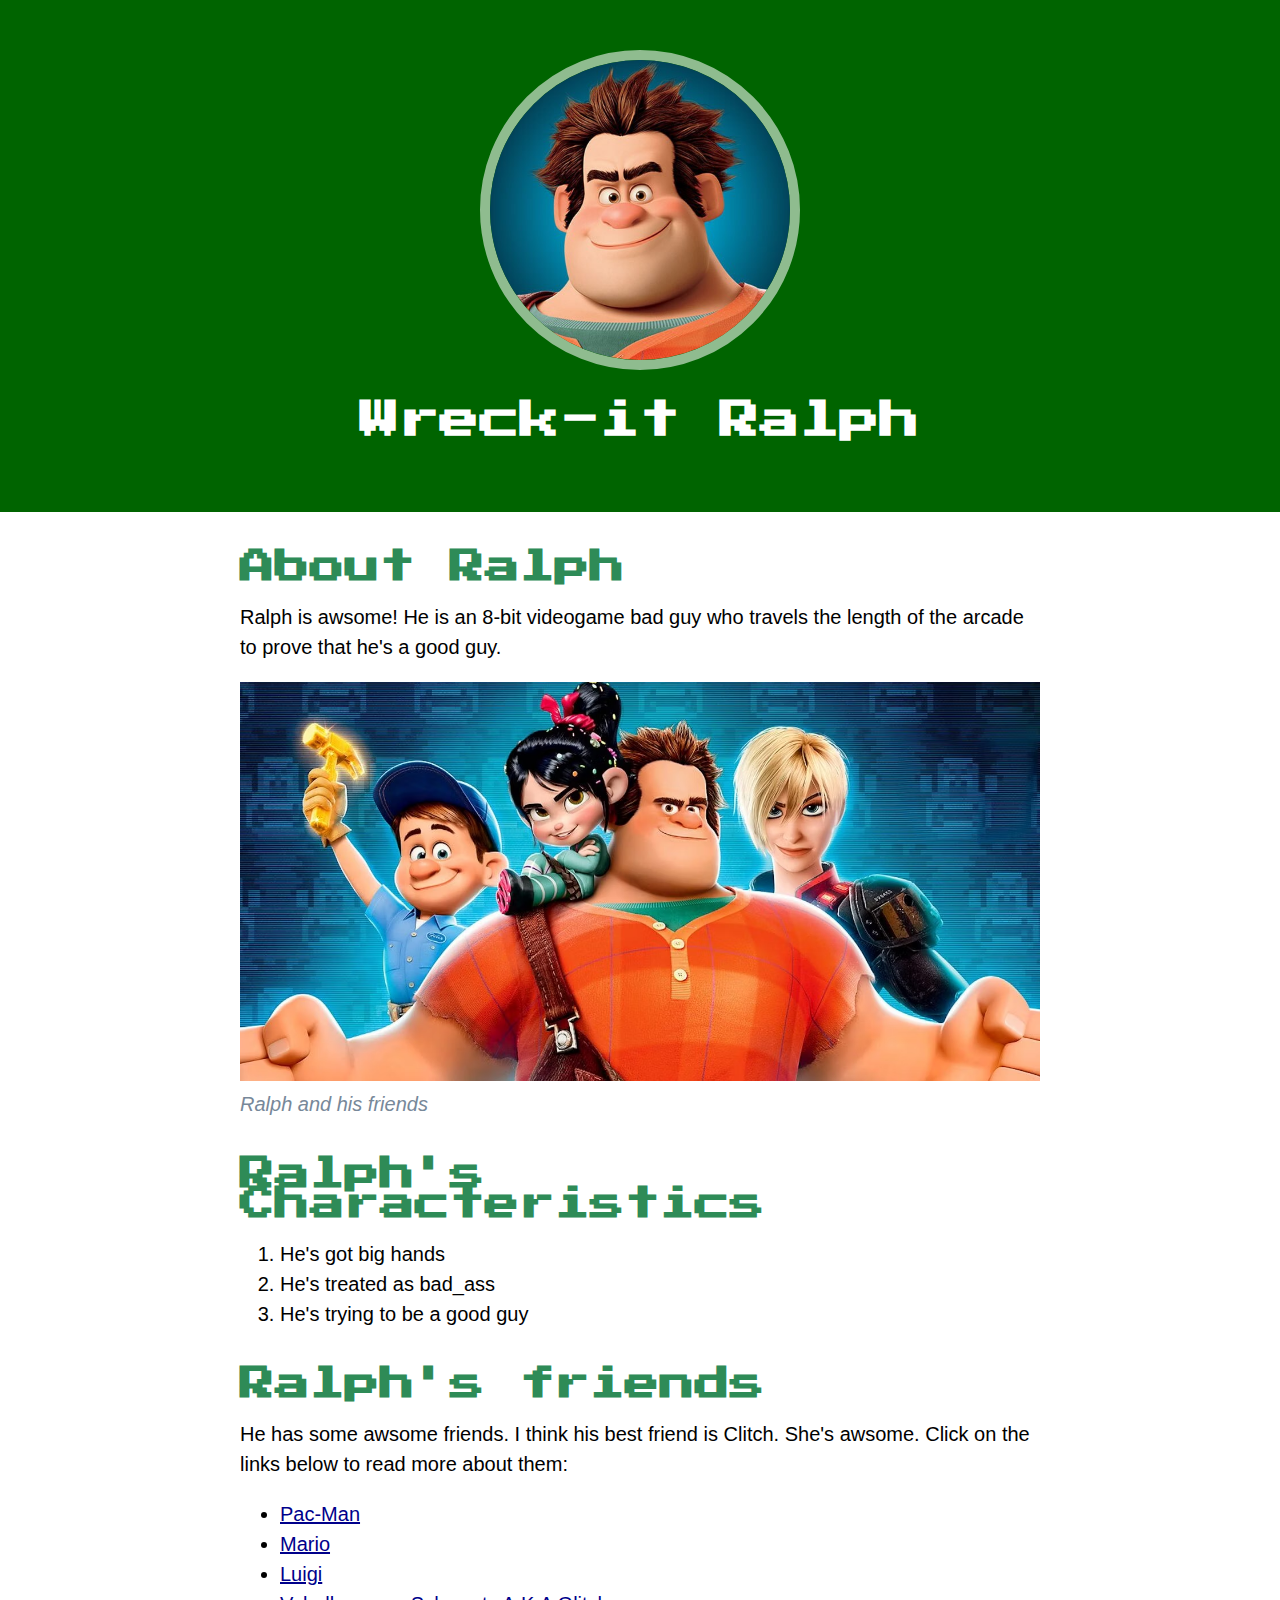
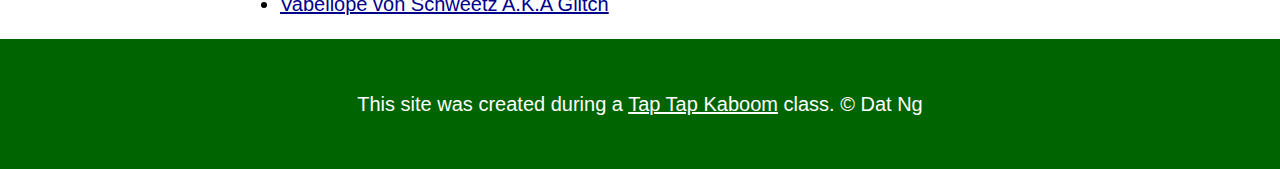
<file: index.html>
<!DOCTYPE html>
<html>
<head>
	<title>Wreck-it Ralph</title>
	<link rel="icon" href="img/ralph-avatar.jpeg">
	<!-- import the font from Google -->
	<link rel="preconnect" href="https://fonts.googleapis.com">
	<link rel="preconnect" href="https://fonts.gstatic.com" crossorigin>
	<link href="https://fonts.googleapis.com/css2?family=Press+Start+2P&display=swap" rel="stylesheet">
	<link rel="stylesheet" type="text/css" href="css/hero.css">
</head>
<body>
	<!-- header element -->
	<header>
		<img src="img/ralph-avatar.jpeg">
		<h1>Wreck-it Ralph</h1>
	</header>

	<!-- main element -->
	<main>
		<h2>About Ralph</h2>
		<p>Ralph is awsome! He is an 8-bit videogame bad guy who travels the length of the arcade to prove that he's a good guy.</p>
		<img src="img/ralph-large.jpeg">
		<p class="caption">Ralph and his friends</p>

		<!-- Characteristics -->
		<h2>Ralph's Characteristics</h2> 

		<!-- oder list -->
		<ol>
			<li>He's got big hands</li>
			<li>He's treated as bad_ass</li>
			<li>He's trying to be a good guy</li>
		</ol>

		<!-- friends  -->
		<h2>Ralph's friends</h2>
		<p>He has some awsome friends. I think his best friend is Clitch. She's awsome. Click on the links below to read more about them:</p>
		<ul>
			<li><a href="https://vi.wikipedia.org/wiki/Pac-Man">Pac-Man</a></li>
			<li><a href="https://vi.wikipedia.org/wiki/Mario">Mario</a></li>
			<li><a href="https://en.wikipedia.org/wiki/Luigi">Luigi</a></li>
			<li><a href="https://disney.fandom.com/wiki/Vanellope_von_Schweetz">Vabellope von Schweetz A.K.A Glitch</a></li>
		</ul>
	</main>

	<!-- Footer element -->
	<footer>
		<p>This site was created during a <a href="http://taptapkaboom.com">Tap Tap Kaboom</a> class. &copy; Dat Ng</p>
	</footer>
                                                                 
</body>
</html>
</file>
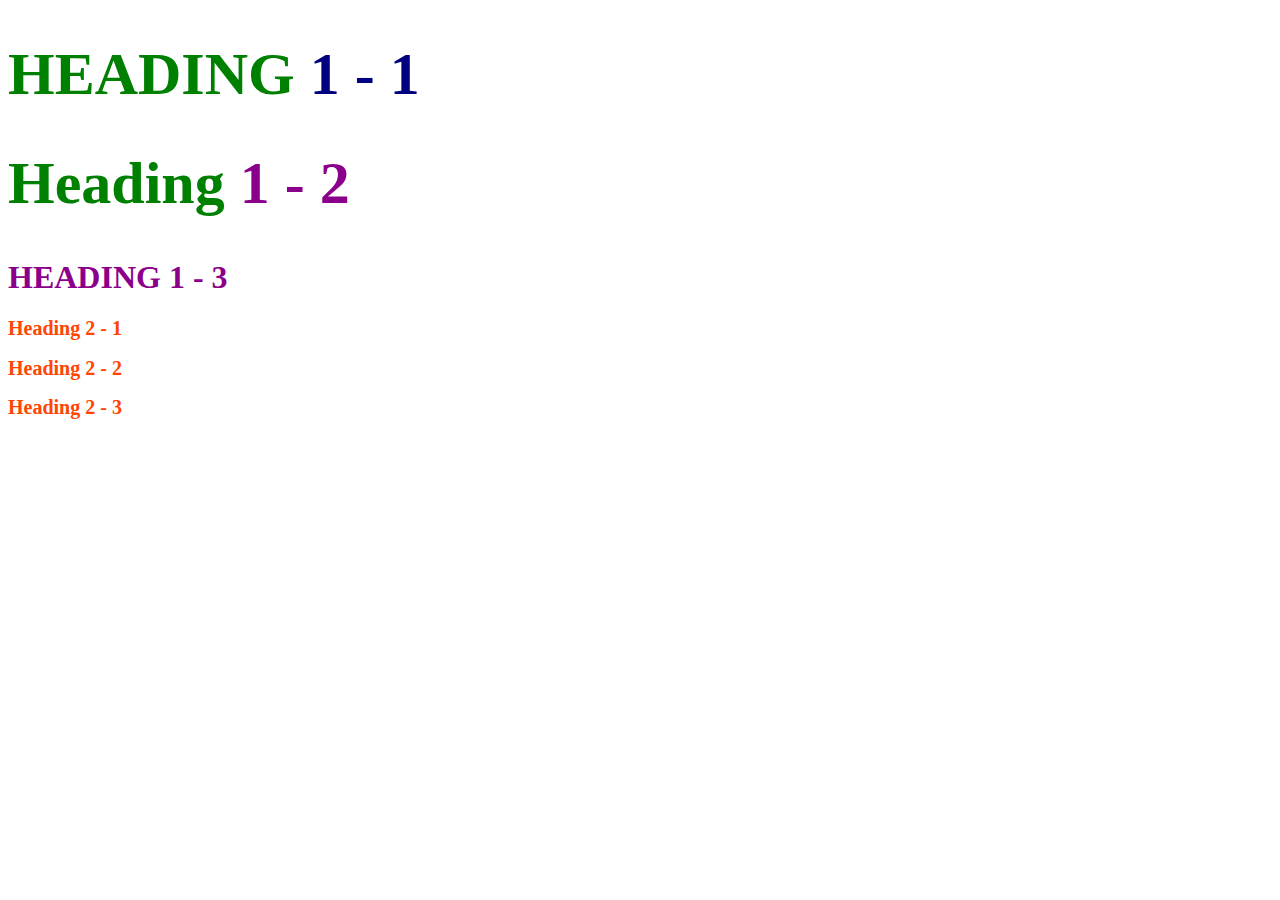
<file: html_plus_css.html>
<!DOCTYPE html>
<html>
<head>
	<title>Style Test</title>
	<link rel="stylesheet" type="text/css" href="css/test.css">
</head>
<body>

	<h1 class="big uppercase"><span>Heading</span> 1 - 1</h1>	
	<h1 class="big"><span>Heading</span> 1 - 2</h1>
	<h1 class="uppercase">Heading 1 - 3</h1>
	<h2 style="font-size: 20px; color: orangered;">Heading 2 - 1</h2>
	<h2 style="font-size: 20px; color: orangered;">Heading 2 - 2</h2>
	<h2 style="font-size: 20px; color: orangered;">Heading 2 - 3</h2>

</body>
</html>
</file>
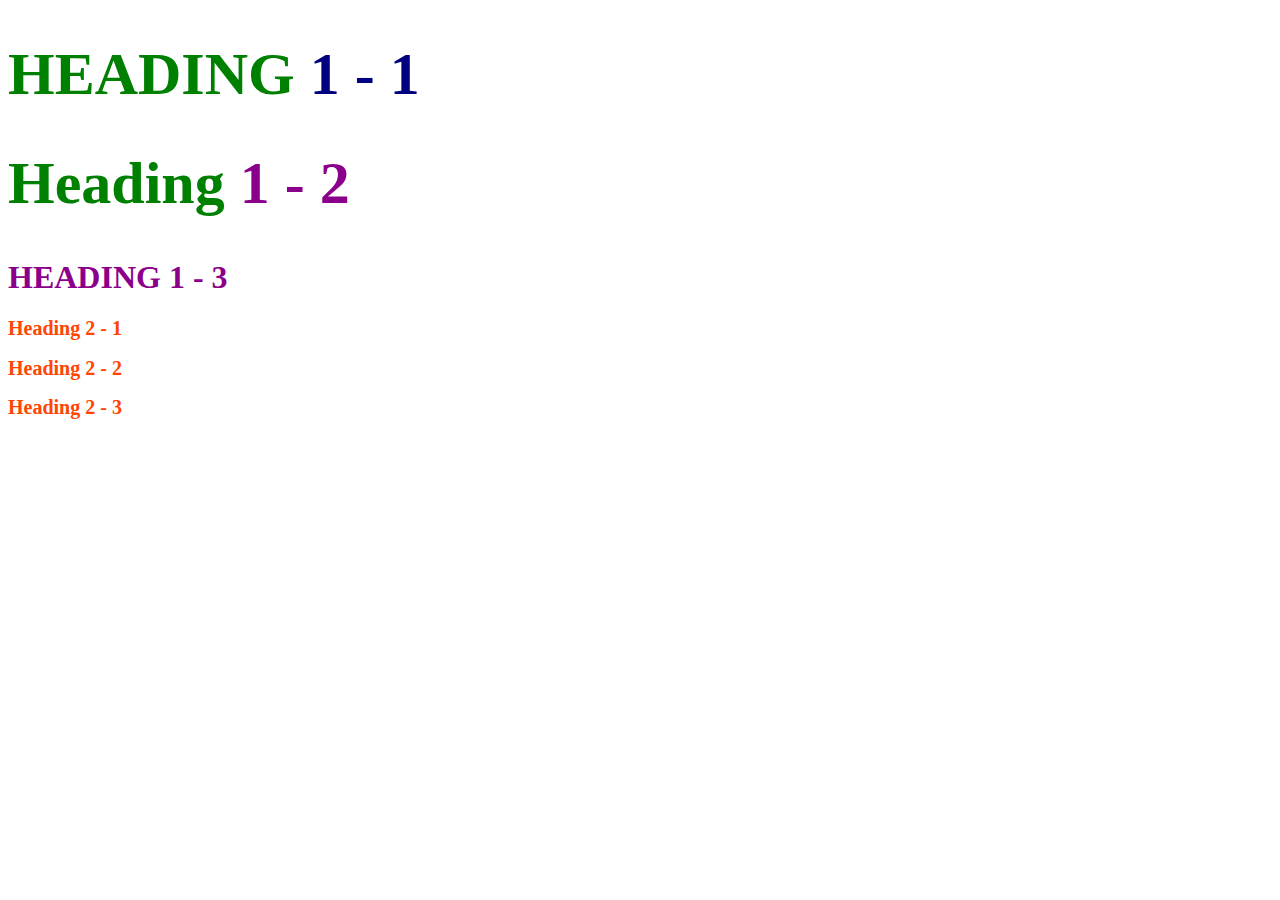
<file: style-test.html>
<!DOCTYPE html>
<html>
<head>
	<title>Style Test</title>
	<style type="text/css">
		h1{
			font-size: 35;
			color: darkmagenta;
		}

		.big{
			font-size: 60px;
		}

		.uppercase{
			text-transform: uppercase;
		}

		.big.uppercase{    
			color: navy;
		}

		span{
			color: green;
		}
	</style>
</head>
<body>

	<h1 class="big uppercase"><span>Heading</span> 1 - 1</h1>	
	<h1 class="big"><span>Heading</span> 1 - 2</h1>
	<h1 class="uppercase">Heading 1 - 3</h1>
	<h2 style="font-size: 20px; color: orangered;">Heading 2 - 1</h2>
	<h2 style="font-size: 20px; color: orangered;">Heading 2 - 2</h2>
	<h2 style="font-size: 20px; color: orangered;">Heading 2 - 3</h2>

</body>
</html>
</file>
<file: css/hero.css>
body{
	margin: 0;
	font-family: Helvectiva, Arial, sans-serif;
/* the whole paragraph on site	*/
	font-size: 20px;
	line-height: 30px;
}

header{
	background-color: darkgreen;
	text-align: center;
/*	phần đệm */
	padding-top: 50px;
	padding-bottom: 50px; 
}

h1, h2 {
	font-family: 'Press Start 2P', system-ui;
}

header h1{
	color: white;
}

header img{
	border-radius: 170px;
	width: 300px;
	border: 10px solid darkseagreen;
}

main{
	max-width: 800px;
	margin: 0 auto;
	padding: 0 20px;
}

main img{
	max-width: 100%;
}

h2{
	font-size: 35px;
	color: seagreen;
	margin: 40px 0 10px;
}

p{
	font-size: 20px;
}

a{
	color: darkblue;
}

a:hover{
	color: purple;
	background-color: black;
}

footer{
	background-color: darkgreen;
	text-align: center;
	color: white;
	padding: 50px;
}

footer p{
	margin: 0;
}
/*footer mean the last line. a mean the linked text*/
footer a{
	color: white;
}

footer a:hover{
	opacity: .5;
	background-color: transparent;
}

p.caption{
	color: lightslategray;
	font-style: italic;
	margin-top: 0;
}
</file>
<file: css/test.css>
h1{
	font-size: 35;
	color: darkmagenta;
}

.big{
	font-size: 60px;
}

.uppercase{
	text-transform: uppercase;
}

.big.uppercase{    
	color: navy;
}

span{
	color: green;
}
</file>
